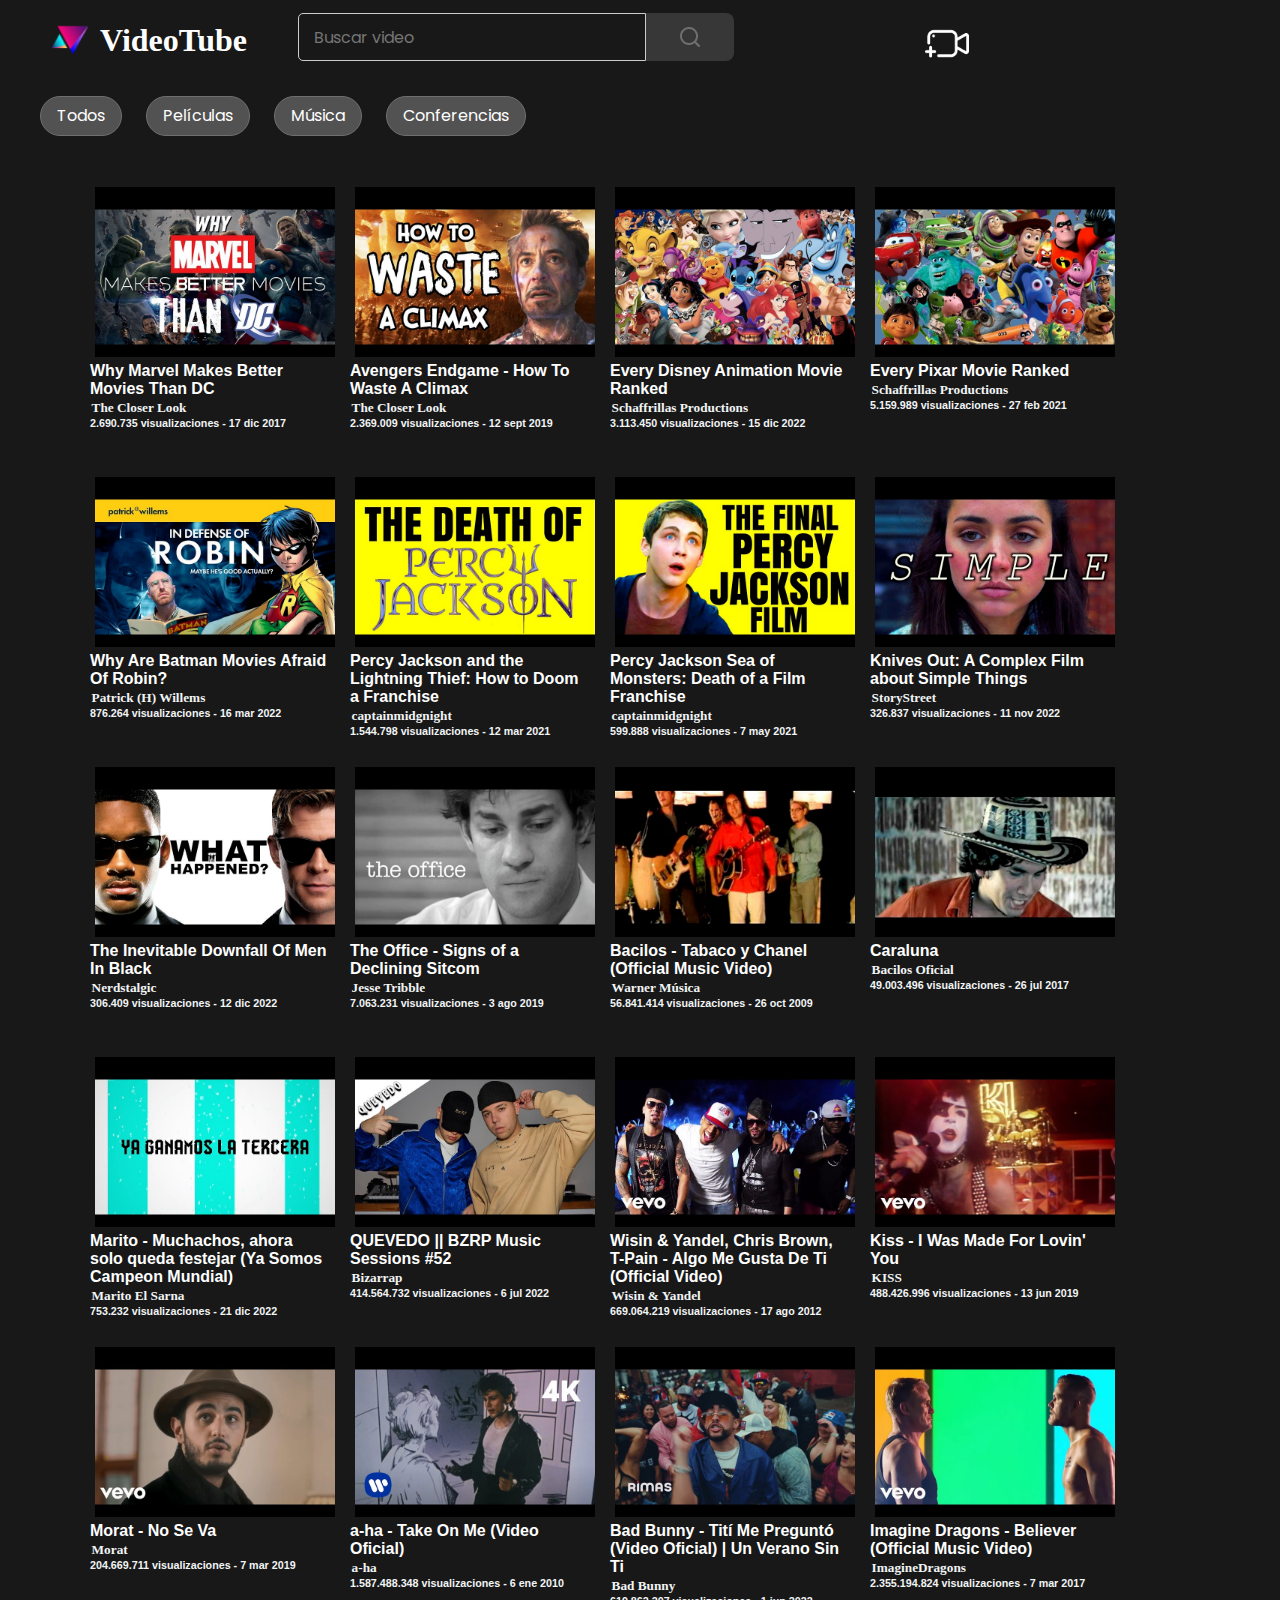
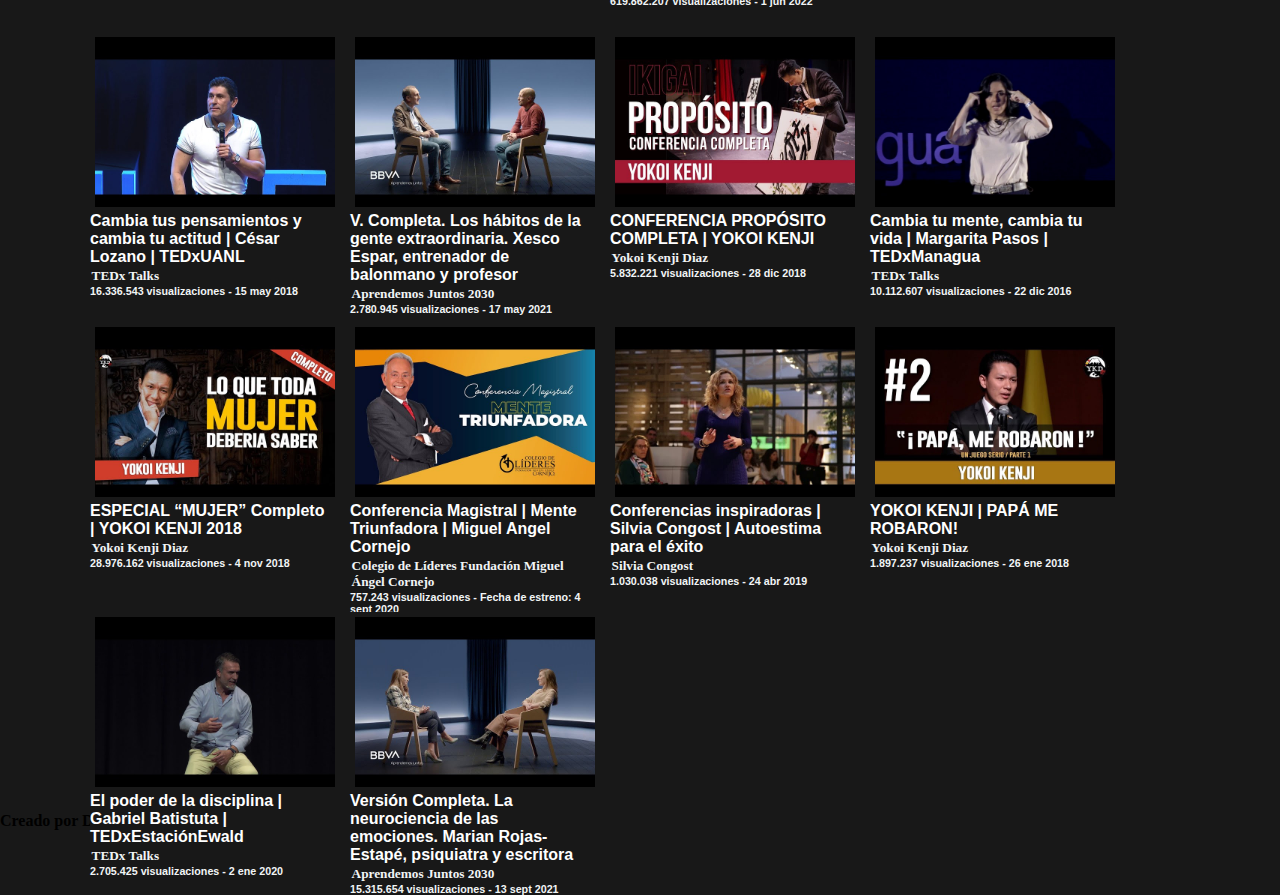
<file: index.html>
<!DOCTYPE html>
<html lang="es">
<head>
    <meta charset="UTF-8">
    <meta http-equiv="X-UA-Compatible" content="IE=edge">
    <meta name="viewport" content="width=device-width, initial-scale=1.0">
    <title>Pagina Principal - VideoTube</title>
    <link rel="preconnect" href="https://fonts.googleapis.com"><link rel="preconnect" href="https://fonts.gstatic.com" crossorigin><link href="https://fonts.googleapis.com/css2?family=Poppins:wght@100;400&display=swap" rel="stylesheet">
    <link rel="stylesheet" href="../styles/style.css">
</head>
<body>
    <div class="contenedor">
        <header class="header">
            <div class="logo">
                <img class="img-logo" src="../Imagenes/logo.png" alt="Logo">
                <h1>VideoTube</h1>
            </div>

            <div class="barra-busqueda">
                <input type="text" class="texto-barra" placeholder="Buscar video">
                <a href=""><img class="boton-buscar" src="../Imagenes/search.png" alt=""></a>
            </div>
            <a href="../paginas/agregarVideo.html"><img class="img-agregar" src="../Imagenes/agregarvideo.png" alt="Botón de agregar video"></a>
        </header>

        <nav class="nav">
            <button id="all" class="boton-filtros">Todos</button>
            <button id="peliculas" class="boton-filtros" >Películas</button>
            <button id="musica" class="boton-filtros" >Música</button>
            <button id="conferencia" class="boton-filtros">Conferencias</button>
        </nav>
        <main class="main">
            <section id="contenedorVideos">
            </section>
        </main>
<script src="../scripts/script.js" type="module"></script>
</body>
<footer>
    <h4> Creado por Diana Pérez</h4>
</footer>
</html>
</file>
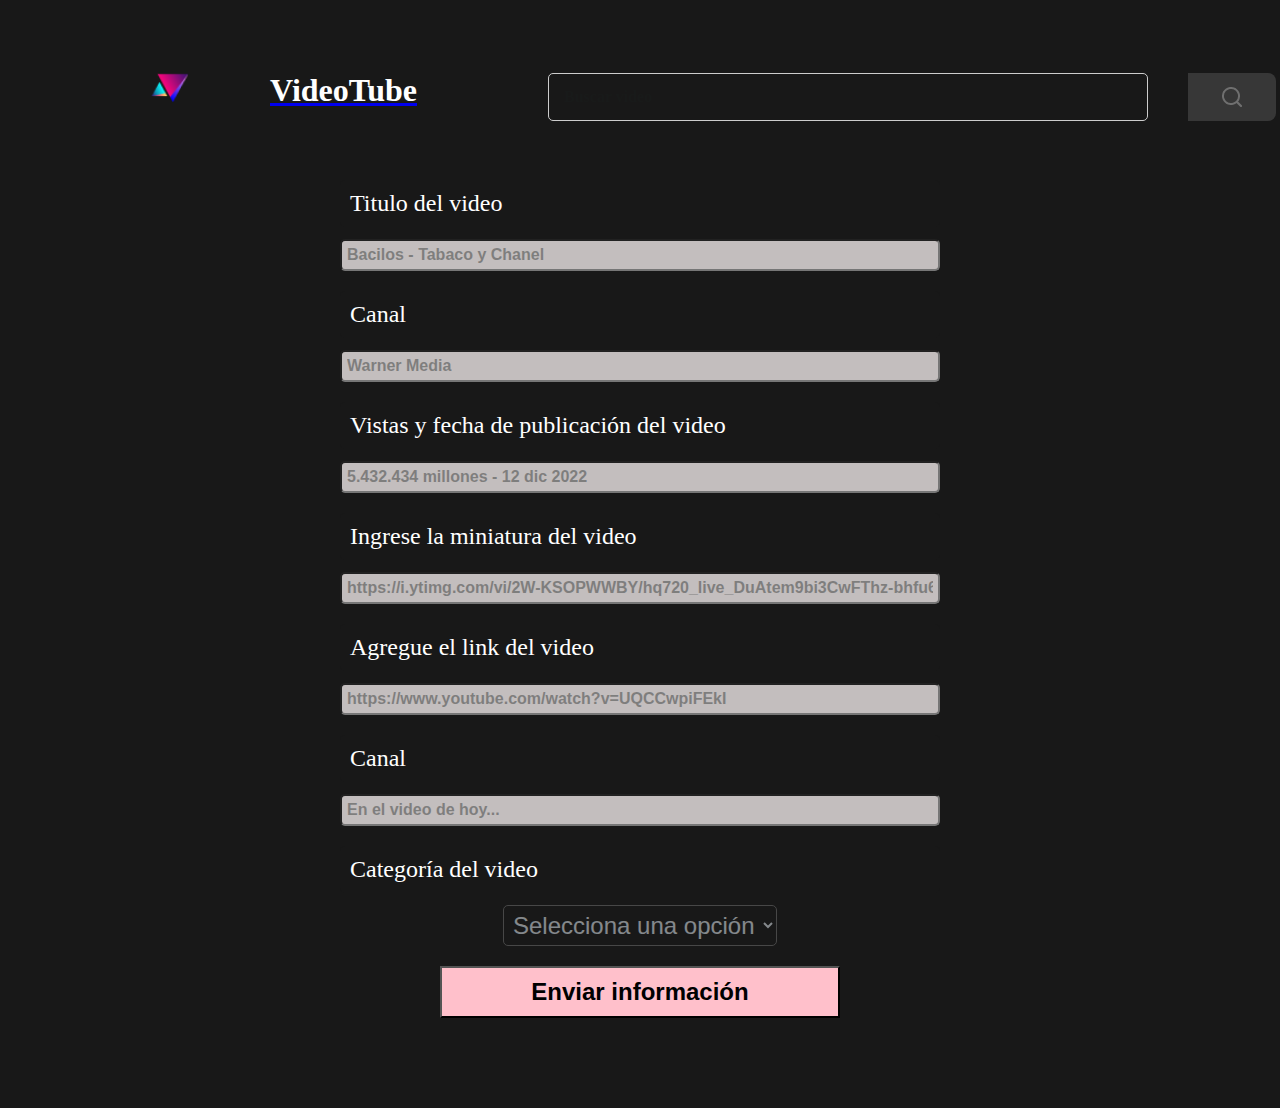
<file: paginas/agregarVideo.html>
<!DOCTYPE html>
<html lang="es">
<head>
    <meta charset="UTF-8">
    <meta http-equiv="X-UA-Compatible" content="IE=edge">
    <meta name="viewport" content="width=device-width, initial-scale=1.0">
    <title>Formulario</title>
    <link rel="stylesheet" href="../styles/formulario.css">
</head>
<body>
    <header class="header">
        <div class="logo">
            <a href="../index.html"> <img class="img-logo" src="../Imagenes/logo.png" alt="Logo"></a>
            <a href="../index.html"><h1>VideoTube</h1></a>
        </div>

        <div class="barra-busqueda">
            <input type="text" class="texto-barra" placeholder="Buscar video">
            <a href=""><img class="boton-buscar" src="../Imagenes/search.png" alt=""></a>
        </div>
    </header>
    <section class="contenedorForm">
    <form id="form">
        <label for="name">Titulo del video</label>
        <input type="text" id="titulo" placeholder="Bacilos - Tabaco y Chanel">
        <label for="canal">Canal</label>
        <input type="text" id="canal" placeholder="Warner Media">
        <label for="views" >Vistas y fecha de publicación del video</label>
        <input type="text" id="views" placeholder="5.432.434 millones - 12 dic 2022">
        </select>
        <label for="miniatura">Ingrese la miniatura del video</label>
        <input type="url" id="miniatura" placeholder="https://i.ytimg.com/vi/2W-KSOPWWBY/hq720_live_DuAtem9bi3CwFThz-bhfu6w.jpg">
        <label for="link">Agregue el link del video</label>
        <input type="url" id="link" placeholder="https://www.youtube.com/watch?v=UQCCwpiFEkI">
        <label for="Descripción del video">Canal</label>
        <input type="text" id="description" placeholder="En el video de hoy...">
        <label for="categoria">Categoría del video</label>
        <select name="" id="categoria">
            <option value="" disabled selected>Selecciona una opción</option>
            <option value="peliculas">Películas</option>
            <option value="musica">Musica</option>
            <option value="conferencia">Conferencias</option>
        </select>
        <button type="submit">Enviar información</button>
    </form>
</section>
<script src="../scripts/agregarVideo.js" type="module"></script>
</body>
</html>
</file>
<file: styles/style.css>
* {
    margin: 0;
    padding: 0;
    box-sizing: border-box;
    background-color: #181818;
}

.header {
    background: #181818;
    display: flex;
    flex-direction: row;
    padding: 16px 40px;
    position: relative;
    gap: 51px;

    position: relative;
    height: 80px;
}

.logo {
    display: flex;
    align-items: center;
}

.img-logo {
    padding: 7px 8px;
    width: 60px;
    height: 60px;
    position: relative;
}
.img-agregar{
    padding: 7px 8px;
    width: 60px;
    height: 60px;
    position: relative;
}

h1 {
    color: white;
    font-weight: 900;
    font-size: 2rem;
    font-family: 'Impact';
    line-height: 39px;
    position: relative;
}

.barra-busqueda {
    display: flex;
    flex-direction: row;
    align-items: center;
    padding: 0px;

    position: relative;
    width: 568px;
    height: 48px;
    top: -3px;
}

.header .barra-busqueda input {
    height: 48px;
    color: #A3A3A3;
    padding: 0 15px;
    font-family: 'Poppins';
    font-style: normal;
    font-weight: 400;
    font-size: 1rem;
    line-height: 24px;
    background: #181818;
    border: 1px solid #ccc;
    border-top-left-radius: 5px;
    border-bottom-left-radius: 5px;
}

.boton-buscar {
    display: flex;
    flex-direction: row;
    align-items: flex-start;
    padding: 12px 32px;
    gap: 10px;

    width: 88px;
    height: 48px;

    background: #373737;
    border-radius: 0px 8px 8px 0px;
    position: relative;
}

.nav {
    display: flex;
    align-items: center;
    padding: 16px 40px;
    gap: 24px;

    background-color: #181818;
}

.boton-filtros {
    display: flex;
    flex-direction: row;
    justify-content: center;
    align-items: center;
    padding: 8px 16px;
    gap: 10px;
    width: fit-content;
    height: 40px;
    background: #373737;
    border: 1px solid #6F6F6F;
    border-radius: 44px;
    cursor: pointer;
}


.nav .boton-filtros {
    font-family: 'Poppins';
    font-style: normal;
    font-weight: 400;
    font-size: 1rem;
    line-height: 24px;
    color: #FFFFFF;
    text-decoration: none;
    background-color: #525252;

}

.nav .boton-filtros:hover{
    background-color: #FFFFFF;
    color:#181818;
}

#contenedorVideos{
    display: flex;
    padding: 30px;
    margin-left:60px;
    gap: 120px 20px;
    flex-wrap: wrap;
    justify-content: space-evenly;
    justify-content: flex-start;
}
.main_videos{
    flex-wrap: wrap;
    width: 240px;
    height: 170px;
    position: relative;
}

.card_video{
    width: 100%;
    height: 100%;
    cursor: pointer;
    object-fit: cover;
    margin: 5px;
}

.card_video img{
    width: 100%;
    height: 100%;
    object-fit: cover;
    object-position: top;
}

.card_video:hover{
    cursor: pointer;
    transform: scale(1.1);

}.thumbnail__video{
    width: 100%;
}


.video_titulo{
    color: white;
    font-family: 'Arial';
    max-width: 100%;
}

.video_canal{
    color:#f1f4f5;
    padding:0.1rem;
}

.video_views{
    color:#f1f4f5;
    font-family: 'Arial';
    margin-bottom: -17px;
}
</file>
<file: styles/formulario.css>
* {
    margin: 10px;
    padding: 10px;
    box-sizing: border-box;
    background-color: #181818;
}

.header {
    background: #181818;
    display: flex;
    flex-direction: row;
    padding: 16px 40px;
    position: relative;
    gap: 51px;
    position: relative;
    height: 80px;
}


.logo {
    display: flex;
    align-items: center;
}

.img-logo {
    padding: 7px 8px;
    width: 60px;
    height: 60px;
    position: relative;
}

h1 {
    color: white;
    font-weight: 900;
    font-size: 32px;
    font-family: 'Impact';
    line-height: 50px;
    position: relative;
}

.barra-busqueda {
    display: flex;
    flex-direction: row;
    align-items: center;
    padding: 0px;

    position: relative;
    width: 800px;
    height: 48px;
    top: -3px;
}

.header .barra-busqueda input {
    height: 48px;
    color: #A3A3A3;
    padding: 0 15px;
    font-family: 'Poppins';
    font-style: normal;
    font-weight: 400;
    font-size: 16px;
    line-height: 24px;
    background: #181818;
    border: 1px solid #ccc;
    border-top-left-radius: 5px;
    border-bottom-left-radius: 5px;
}

.boton-buscar {
    display: flex;
    flex-direction: row;
    align-items: flex-start;
    padding: 12px 32px;
    gap: 10px;

    width: 88px;
    height: 48px;

    background: #373737;
    border-radius: 0px 8px 8px 0px;
    position: relative;
}

#contenedorForm{
    background: antiquewhite;

}

#form{
    display: flex;
    flex-direction: column;
    justify-content: center;
    align-items: center;

    }

label{
    color: white;
    font-size: 1.5rem;
    position: relative;
    min-width: 600px;
    max-height: 200px;
    margin-bottom: 2px;
    border-radius: 5px;
}

input, select,select option {
    padding: 5px;
    border-radius: 5px;
}

input{
    font-size: 1rem;
    background: rgb(195, 190, 190);
    min-width: 600px;
}
input::placeholder{
    font-weight: bold;
    opacity: 0.4;
    color:rgb(25, 31, 29)

}
select{
    color:aliceblue;
    font-size: 1.5rem;
    opacity:0.5;
}


button{
    font-size: 1.5rem;
    background-color: pink;
    font-weight: bold;
    cursor: pointer;
    min-width: 400px;
}

@media screen and (max-width: 370px) {
    body {
    background-image: none;
    }
    input,
    select,
    button {
    min-width: 600px;
    }
    }
</file>
